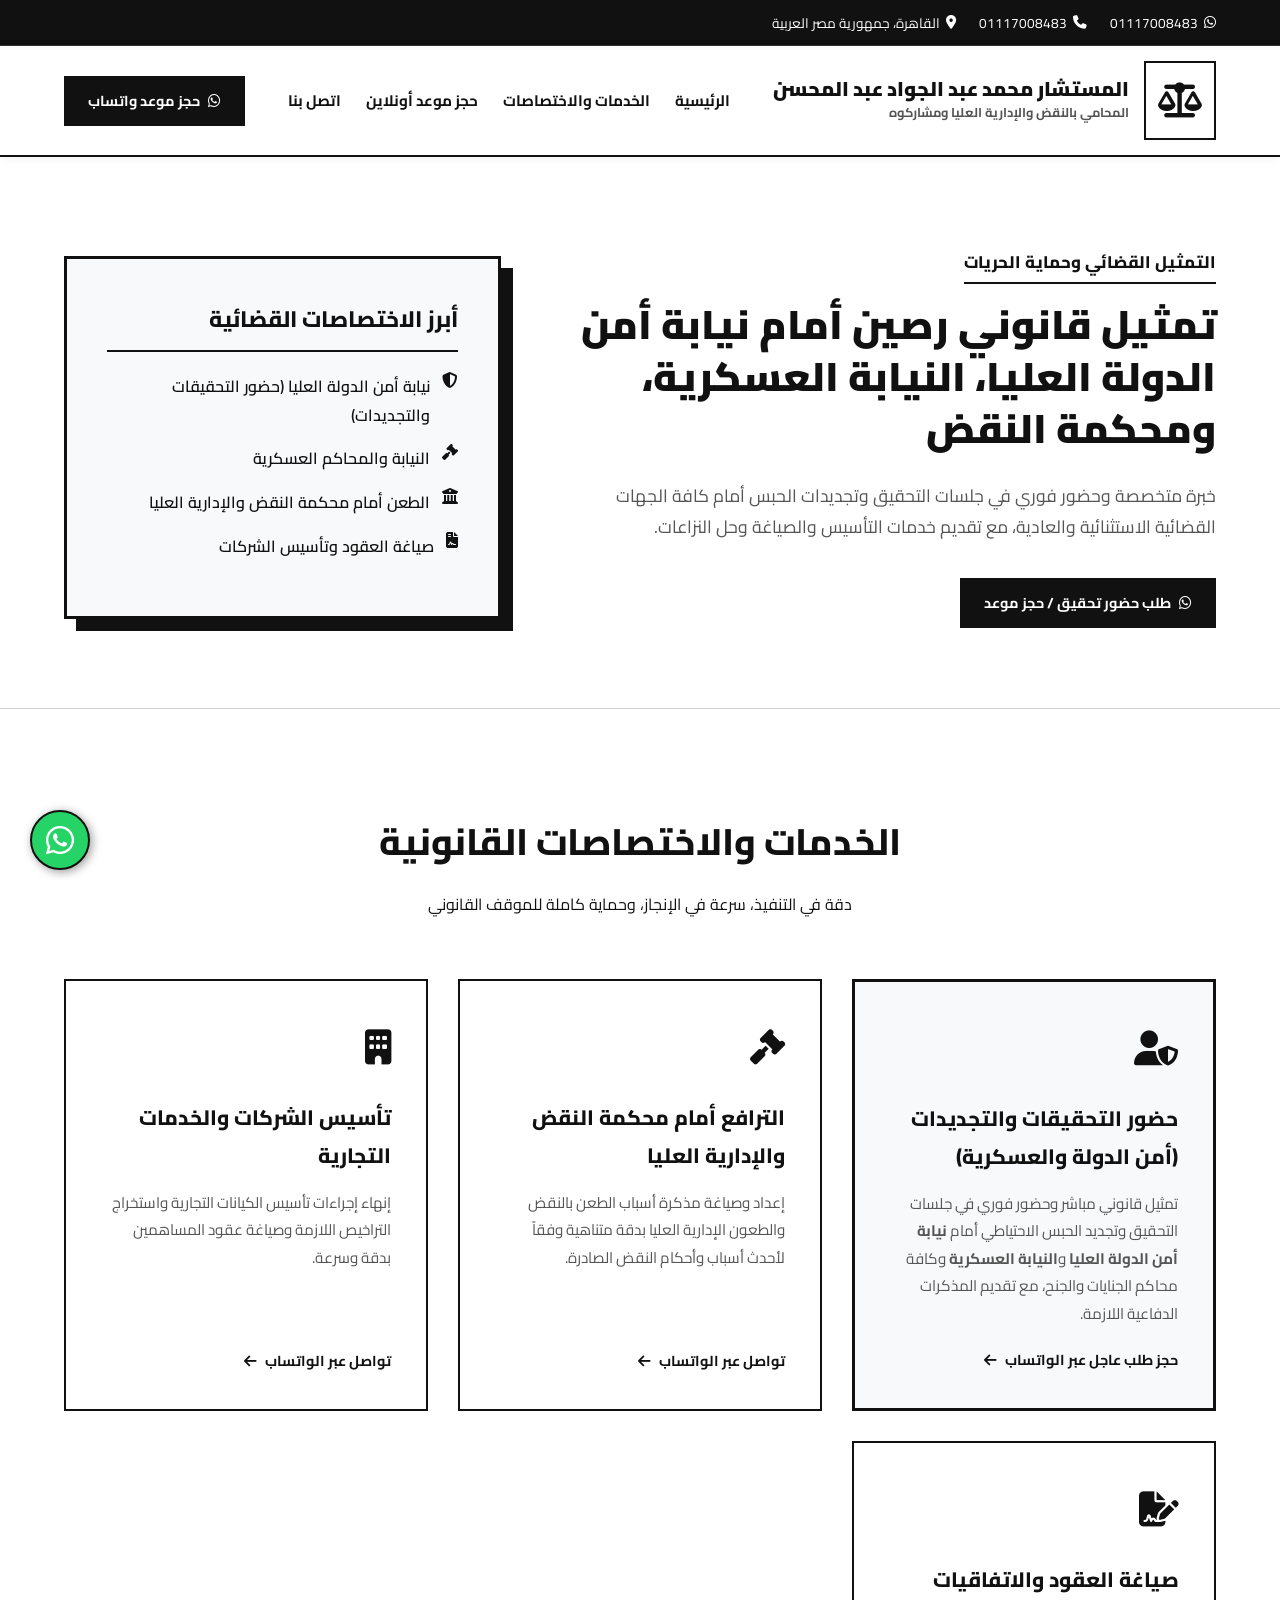
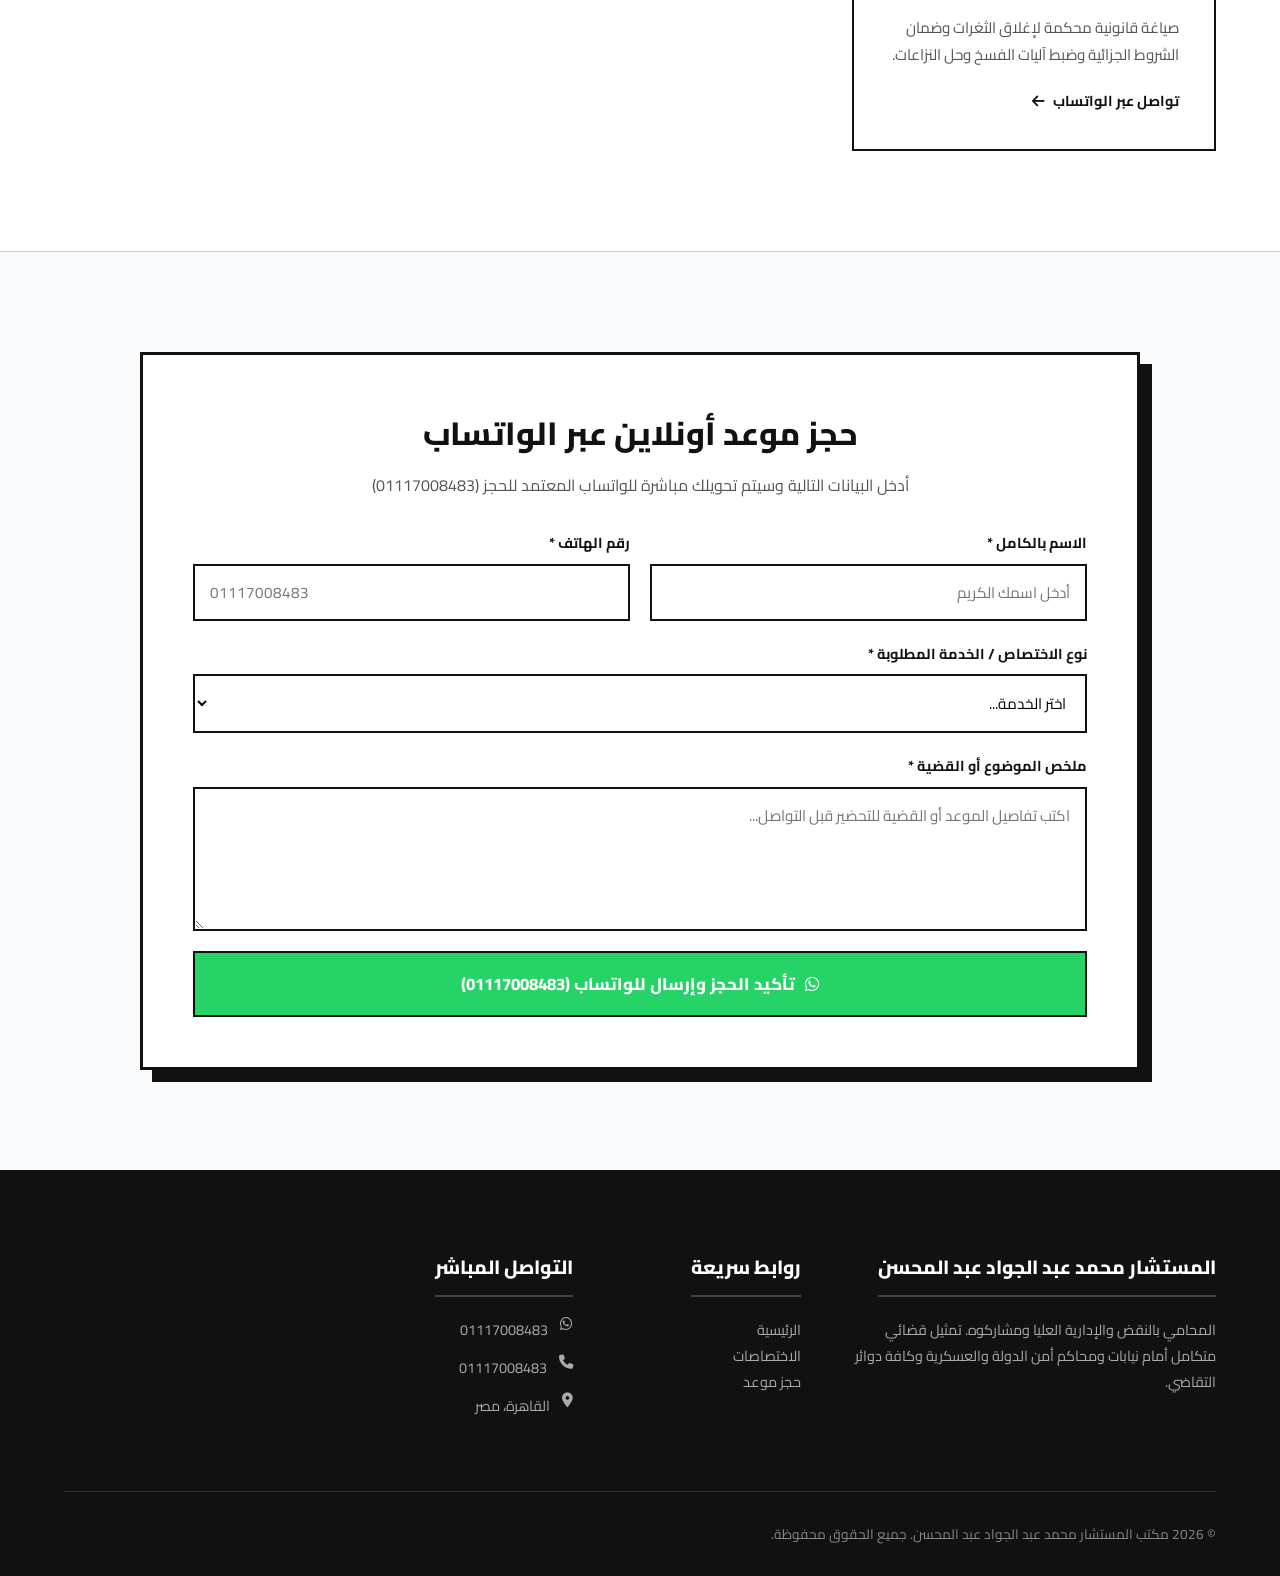
<file: gemini-code-1788181923521.html>
<!DOCTYPE html>
<html lang="ar" dir="rtl">
<head>
    <meta charset="UTF-8">
    <meta name="viewport" content="width=device-width, initial-scale=1.0">
    <title>المستشار محمد عبد الجواد عبد المحسن - المحامي بالنقض والإدارية العليا ومشاركوه</title>
    <meta name="description" content="مكتب المستشار محمد عبد الجواد عبد المحسن - المحامي بالنقض والإدارية العليا. حضور التحقيقات والتجديدات أمام نيابة أمن الدولة العليا والنيابة العسكرية، تأسيس شركات، وصياغة عقود.">
    <meta name="keywords" content="المستشار محمد عبد الجواد, نيابة أمن الدولة العليا, النيابة العسكرية, محامي بالنقض, الإدارية العليا, تجديد الحبس, تحقيقات النيابة">
    
    <!-- Open Graph / SEO -->
    <meta property="og:title" content="المستشار محمد عبد الجواد عبد المحسن - المحامي بالنقض والإدارية العليا">
    <meta property="og:description" content="تمثيل قضائي رفيع أمام المحاكم ونيابة أمن الدولة العليا والنيابة العسكرية، وحماية قانونية متكاملة.">
    <meta property="og:type" content="website">

    <!-- Cairo Font Family -->
    <link rel="preconnect" href="https://fonts.googleapis.com">
    <link rel="preconnect" href="https://fonts.gstatic.com" crossorigin>
    <link href="https://fonts.googleapis.com/css2?family=Cairo:wght@300;400;600;700;800;900&display=swap" rel="stylesheet">

    <!-- FontAwesome Icons -->
    <link rel="stylesheet" href="https://cdnjs.cloudflare.com/ajax/libs/font-awesome/6.4.0/css/all.min.css">

    <style>
        :root {
            --primary-black: #111111;
            --soft-black: #222222;
            --muted-gray: #555555;
            --light-gray: #f8f9fa;
            --border-color: #d1d1d1;
            --white: #ffffff;
            --whatsapp-green: #25d366;
            --transition-speed: 0.3s;
        }

        * {
            margin: 0;
            padding: 0;
            box-sizing: border-box;
            font-family: 'Cairo', sans-serif;
            scroll-behavior: smooth;
        }

        body {
            background-color: var(--white);
            color: var(--primary-black);
            line-height: 1.8;
            font-size: 16px;
            overflow-x: hidden;
        }

        /* Top Bar */
        .top-bar {
            background-color: var(--primary-black);
            color: var(--white);
            padding: 10px 5%;
            font-size: 0.85rem;
            display: flex;
            justify-content: space-between;
            align-items: center;
            border-bottom: 1px solid #333;
        }

        .top-bar-info span {
            margin-left: 20px;
            display: inline-flex;
            align-items: center;
            gap: 6px;
        }

        .top-bar-info a {
            color: var(--white);
            text-decoration: none;
        }

        /* Header Navigation */
        header {
            position: sticky;
            top: 0;
            background-color: var(--white);
            border-bottom: 2px solid var(--primary-black);
            z-index: 1000;
            box-shadow: 0 2px 10px rgba(0,0,0,0.05);
        }

        .nav-container {
            display: flex;
            justify-content: space-between;
            align-items: center;
            padding: 15px 5%;
            max-width: 1400px;
            margin: 0 auto;
        }

        .logo {
            display: flex;
            align-items: center;
            gap: 15px;
            text-decoration: none;
            color: var(--primary-black);
        }

        .logo-icon {
            font-size: 2.2rem;
            border: 2px solid var(--primary-black);
            padding: 6px 12px;
        }

        .logo-text h1 {
            font-size: 1.25rem;
            font-weight: 900;
            line-height: 1.2;
        }

        .logo-text span {
            font-size: 0.8rem;
            font-weight: 700;
            color: var(--muted-gray);
            display: block;
        }

        nav ul {
            display: flex;
            list-style: none;
            gap: 25px;
        }

        nav ul li a {
            text-decoration: none;
            color: var(--primary-black);
            font-weight: 700;
            font-size: 0.95rem;
            transition: color var(--transition-speed);
        }

        .btn-consultation {
            background-color: var(--primary-black);
            color: var(--white);
            padding: 10px 22px;
            text-decoration: none;
            font-weight: 700;
            font-size: 0.9rem;
            border: 2px solid var(--primary-black);
            transition: all var(--transition-speed);
            display: inline-flex;
            align-items: center;
            gap: 8px;
        }

        .btn-consultation:hover {
            background-color: var(--white);
            color: var(--primary-black);
        }

        .mobile-menu-btn {
            display: none;
            font-size: 1.5rem;
            background: none;
            border: none;
            cursor: pointer;
        }

        /* Hero Section */
        .hero {
            padding: 90px 5% 80px 5%;
            background-color: var(--white);
            border-bottom: 1px solid var(--border-color);
        }

        .hero-container {
            max-width: 1400px;
            margin: 0 auto;
            display: grid;
            grid-template-columns: 1.2fr 0.8fr;
            gap: 60px;
            align-items: center;
        }

        .hero-subtitle {
            font-size: 1.05rem;
            font-weight: 800;
            text-transform: uppercase;
            border-bottom: 2px solid var(--primary-black);
            padding-bottom: 4px;
            display: inline-block;
            margin-bottom: 15px;
        }

        .hero-title {
            font-size: 2.5rem;
            font-weight: 900;
            line-height: 1.3;
            margin-bottom: 25px;
        }

        .hero-description {
            font-size: 1.1rem;
            color: var(--muted-gray);
            margin-bottom: 35px;
        }

        .hero-buttons {
            display: flex;
            gap: 18px;
            flex-wrap: wrap;
        }

        .hero-card {
            border: 3px solid var(--primary-black);
            padding: 40px;
            background-color: var(--light-gray);
            box-shadow: 12px 12px 0px var(--primary-black);
        }

        .hero-card h3 {
            font-size: 1.4rem;
            font-weight: 800;
            margin-bottom: 20px;
            border-bottom: 2px solid var(--primary-black);
            padding-bottom: 10px;
        }

        .hero-card-list {
            list-style: none;
        }

        .hero-card-list li {
            margin-bottom: 15px;
            display: flex;
            align-items: flex-start;
            gap: 12px;
            font-weight: 600;
        }

        /* Services Section */
        .services-section {
            padding: 100px 5%;
            background-color: var(--white);
        }

        .section-header {
            text-align: center;
            max-width: 800px;
            margin: 0 auto 60px auto;
        }

        .section-header h2 {
            font-size: 2.3rem;
            font-weight: 800;
            margin-bottom: 15px;
        }

        .services-grid {
            max-width: 1400px;
            margin: 0 auto;
            display: grid;
            grid-template-columns: repeat(auto-fit, minmax(330px, 1fr));
            gap: 30px;
        }

        .service-card {
            border: 2px solid var(--primary-black);
            padding: 35px;
            background-color: var(--white);
            transition: all var(--transition-speed);
            position: relative;
            display: flex;
            flex-direction: column;
            justify-content: space-between;
        }

        .service-card:hover {
            box-shadow: 8px 8px 0px var(--primary-black);
            transform: translate(-4px, -4px);
        }

        .service-card.highlight {
            background-color: var(--light-gray);
            border-width: 3px;
        }

        .service-icon {
            font-size: 2.2rem;
            margin-bottom: 20px;
        }

        .service-card h3 {
            font-size: 1.3rem;
            font-weight: 800;
            margin-bottom: 15px;
        }

        .service-card p {
            color: var(--muted-gray);
            font-size: 0.95rem;
            margin-bottom: 20px;
        }

        .service-link {
            text-decoration: none;
            color: var(--primary-black);
            font-weight: 700;
            font-size: 0.9rem;
            display: inline-flex;
            align-items: center;
            gap: 8px;
        }

        /* Consultation Form */
        .consultation-section {
            padding: 100px 5%;
            background-color: var(--light-gray);
            border-top: 1px solid var(--border-color);
        }

        .consultation-container {
            max-width: 1000px;
            margin: 0 auto;
            border: 3px solid var(--primary-black);
            padding: 50px;
            background-color: var(--white);
            box-shadow: 12px 12px 0px var(--primary-black);
        }

        .form-grid {
            display: grid;
            grid-template-columns: repeat(2, 1fr);
            gap: 20px;
            margin-top: 30px;
        }

        .form-group {
            display: flex;
            flex-direction: column;
            gap: 8px;
        }

        .form-group.full-width {
            grid-column: span 2;
        }

        .form-group label {
            font-weight: 700;
            font-size: 0.9rem;
        }

        .form-group input,
        .form-group select,
        .form-group textarea {
            padding: 12px 15px;
            border: 2px solid var(--primary-black);
            font-size: 0.95rem;
            outline: none;
            background-color: var(--white);
        }

        .btn-submit {
            grid-column: span 2;
            background-color: var(--whatsapp-green);
            color: var(--white);
            padding: 15px;
            border: 2px solid var(--primary-black);
            font-size: 1.05rem;
            font-weight: 800;
            cursor: pointer;
            transition: all var(--transition-speed);
            display: flex;
            align-items: center;
            justify-content: center;
            gap: 10px;
        }

        .btn-submit:hover {
            background-color: var(--primary-black);
            color: var(--white);
        }

        /* Footer */
        footer {
            background-color: var(--primary-black);
            color: var(--white);
            padding: 80px 5% 30px 5%;
        }

        .footer-grid {
            max-width: 1400px;
            margin: 0 auto;
            display: grid;
            grid-template-columns: 2fr 1fr 1fr 1.5fr;
            gap: 40px;
            margin-bottom: 60px;
        }

        .footer-col h4 {
            font-size: 1.2rem;
            font-weight: 800;
            margin-bottom: 20px;
            border-bottom: 2px solid #444;
            padding-bottom: 10px;
            display: inline-block;
        }

        .footer-col p {
            color: #aaa;
            font-size: 0.9rem;
        }

        .contact-info li {
            display: flex;
            gap: 12px;
            align-items: flex-start;
            margin-bottom: 12px;
            color: #aaa;
            font-size: 0.9rem;
        }

        .footer-bottom {
            max-width: 1400px;
            margin: 0 auto;
            padding-top: 30px;
            border-top: 1px solid #333;
            display: flex;
            justify-content: space-between;
            font-size: 0.85rem;
            color: #888;
        }

        /* Floating WhatsApp Button */
        .whatsapp-float {
            position: fixed;
            bottom: 30px;
            left: 30px;
            background-color: var(--whatsapp-green);
            color: white;
            width: 60px;
            height: 60px;
            border-radius: 50%;
            text-align: center;
            font-size: 32px;
            box-shadow: 2px 2px 10px rgba(0, 0, 0, 0.4);
            z-index: 999;
            display: flex;
            align-items: center;
            justify-content: center;
            text-decoration: none;
            transition: transform var(--transition-speed);
            border: 2px solid var(--primary-black);
        }

        .whatsapp-float:hover {
            transform: scale(1.1);
        }

        @media (max-width: 992px) {
            .hero-container { grid-template-columns: 1fr; }
            .footer-grid { grid-template-columns: 1fr 1fr; }
        }

        @media (max-width: 768px) {
            .nav-links { display: none; }
            .form-grid { grid-template-columns: 1fr; }
            .form-group.full-width, .btn-submit { grid-column: span 1; }
            .footer-grid { grid-template-columns: 1fr; }
            .consultation-container { padding: 25px; }
        }
    </style>
</head>
<body>

    <!-- Top Info Bar -->
    <div class="top-bar">
        <div class="top-bar-info">
            <span><i class="fa-brands fa-whatsapp"></i> <a href="https://wa.me/201117008483" target="_blank">01117008483</a></span>
            <span><i class="fa-solid fa-phone"></i> 01117008483</span>
            <span><i class="fa-solid fa-location-dot"></i> القاهرة، جمهورية مصر العربية</span>
        </div>
    </div>

    <!-- Header / Navbar -->
    <header>
        <div class="nav-container">
            <a href="#" class="logo">
                <div class="logo-icon"><i class="fa-solid fa-scale-balanced"></i></div>
                <div class="logo-text">
                    <h1>المستشار محمد عبد الجواد عبد المحسن</h1>
                    <span>المحامي بالنقض والإدارية العليا ومشاركوه</span>
                </div>
            </a>

            <nav>
                <ul class="nav-links">
                    <li><a href="#home">الرئيسية</a></li>
                    <li><a href="#services">الخدمات والاختصاصات</a></li>
                    <li><a href="#booking">حجز موعد أونلاين</a></li>
                    <li><a href="#contact">اتصل بنا</a></li>
                </ul>
            </nav>

            <a href="https://wa.me/201117008483?text=السلام%20عليكم،%20أريد%20حجز%20موعد%20استشارة%20قانونية" target="_blank" class="btn-consultation">
                <i class="fa-brands fa-whatsapp"></i> حجز موعد واتساب
            </a>
        </div>
    </header>

    <!-- Hero Section -->
    <section class="hero" id="home">
        <div class="hero-container">
            <div class="hero-text">
                <span class="hero-subtitle">التمثيل القضائي وحماية الحريات</span>
                <h1 class="hero-title">تمثيل قانوني رصين أمام نيابة أمن الدولة العليا، النيابة العسكرية، ومحكمة النقض</h1>
                <p class="hero-description">
                    خبرة متخصصة وحضور فوري في جلسات التحقيق وتجديدات الحبس أمام كافة الجهات القضائية الاستثنائية والعادية، مع تقديم خدمات التأسيس والصياغة وحل النزاعات.
                </p>
                <div class="hero-buttons">
                    <a href="https://wa.me/201117008483?text=طلب%20حضور%20تحقيق%20أو%20استشارة%20عاجلة" target="_blank" class="btn-consultation">
                        <i class="fa-brands fa-whatsapp"></i> طلب حضور تحقيق / حجز موعد
                    </a>
                </div>
            </div>
            <div class="hero-card">
                <h3>أبرز الاختصاصات القضائية</h3>
                <ul class="hero-card-list">
                    <li><i class="fa-solid fa-shield-halved"></i> نيابة أمن الدولة العليا (حضور التحقيقات والتجديدات)</li>
                    <li><i class="fa-solid fa-gavel"></i> النيابة والمحاكم العسكرية</li>
                    <li><i class="fa-solid fa-building-columns"></i> الطعن أمام محكمة النقض والإدارية العليا</li>
                    <li><i class="fa-solid fa-file-contract"></i> صياغة العقود وتأسيس الشركات</li>
                </ul>
            </div>
        </div>
    </section>

    <!-- Services Section -->
    <section class="services-section" id="services">
        <div class="section-header">
            <h2>الخدمات والاختصاصات القانونية</h2>
            <p>دقة في التنفيذ، سرعة في الإنجاز، وحماية كاملة للموقف القانوني</p>
        </div>

        <div class="services-grid">
            <!-- Service Special: Security & Military -->
            <div class="service-card highlight">
                <div>
                    <div class="service-icon"><i class="fa-solid fa-user-shield"></i></div>
                    <h3>حضور التحقيقات والتجديدات (أمن الدولة والعسكرية)</h3>
                    <p>تمثيل قانوني مباشر وحضور فوري في جلسات التحقيق وتجديد الحبس الاحتياطي أمام <strong>نيابة أمن الدولة العليا</strong> و<strong>النيابة العسكرية</strong> وكافة محاكم الجنايات والجنح، مع تقديم المذكرات الدفاعية اللازمة.</p>
                </div>
                <a href="https://wa.me/201117008483?text=طلب%20حضور%20تحقيق%20أو%20تجديد" target="_blank" class="service-link">حجز طلب عاجل عبر الواتساب <i class="fa-solid fa-arrow-left"></i></a>
            </div>

            <!-- Service 2 -->
            <div class="service-card">
                <div>
                    <div class="service-icon"><i class="fa-solid fa-gavel"></i></div>
                    <h3>الترافع أمام محكمة النقض والإدارية العليا</h3>
                    <p>إعداد وصياغة مذكرة أسباب الطعن بالنقض والطعون الإدارية العليا بدقة متناهية وفقاً لأحدث أسباب وأحكام النقض الصادرة.</p>
                </div>
                <a href="https://wa.me/201117008483?text=استفسار%20عن%20طعن%20نقض" target="_blank" class="service-link">تواصل عبر الواتساب <i class="fa-solid fa-arrow-left"></i></a>
            </div>

            <!-- Service 3 -->
            <div class="service-card">
                <div>
                    <div class="service-icon"><i class="fa-solid fa-building"></i></div>
                    <h3>تأسيس الشركات والخدمات التجارية</h3>
                    <p>إنهاء إجراءات تأسيس الكيانات التجارية واستخراج التراخيص اللازمة وصياغة عقود المساهمين بدقة وسرعة.</p>
                </div>
                <a href="https://wa.me/201117008483?text=طلب%20تأسيس%20شركة" target="_blank" class="service-link">تواصل عبر الواتساب <i class="fa-solid fa-arrow-left"></i></a>
            </div>

            <!-- Service 4 -->
            <div class="service-card">
                <div>
                    <div class="service-icon"><i class="fa-solid fa-file-signature"></i></div>
                    <h3>صياغة العقود والاتفاقيات</h3>
                    <p>صياغة قانونية محكمة لإغلاق الثغرات وضمان الشروط الجزائية وضبط آليات الفسخ وحل النزاعات.</p>
                </div>
                <a href="https://wa.me/201117008483?text=طلب%20صياغة%20عقد" target="_blank" class="service-link">تواصل عبر الواتساب <i class="fa-solid fa-arrow-left"></i></a>
            </div>
        </div>
    </section>

    <!-- Consultation Booking Section -->
    <section class="consultation-section" id="booking">
        <div class="consultation-container">
            <div style="text-align: center;">
                <h2 style="font-size: 2rem; font-weight: 800;">حجز موعد أونلاين عبر الواتساب</h2>
                <p style="color: var(--muted-gray); margin-top: 8px;">أدخل البيانات التالية وسيتم تحويلك مباشرة للواتساب المعتمد للحجز (01117008483)</p>
            </div>

            <form id="whatsappForm" onsubmit="sendToWhatsApp(event)">
                <div class="form-grid">
                    <div class="form-group">
                        <label for="fullName">الاسم بالكامل *</label>
                        <input type="text" id="fullName" required placeholder="أدخل اسمك الكريم">
                    </div>

                    <div class="form-group">
                        <label for="phone">رقم الهاتف *</label>
                        <input type="tel" id="phone" required placeholder="01117008483">
                    </div>

                    <div class="form-group full-width">
                        <label for="serviceType">نوع الاختصاص / الخدمة المطلوبة *</label>
                        <select id="serviceType" required>
                            <option value="">اختر الخدمة...</option>
                            <option value="حضور تحقيقات/تجديد أمام نيابة أمن الدولة العليا">حضور تحقيقات/تجديد (نيابة أمن الدولة العليا)</option>
                            <option value="حضور تحقيقات/تجديد أمام النيابة العسكرية">حضور تحقيقات/تجديد (النيابة العسكرية)</option>
                            <option value="حضور تجديد أو تحقيق أمام محكمة/نيابة عامة">حضور تجديد/تحقيق (نيابة/محكمة عامة)</option>
                            <option value="طعن أمام محكمة النقض أو الإدارية العليا">طعن أمام النقض / الإدارية العليا</option>
                            <option value="تأسيس شركة أو استشارة تجارية">تأسيس شركة / خدمات تجارية</option>
                            <option value="صياغة عقد أو اتفاقية">صياغة عقد / مراجعة قانونية</option>
                        </select>
                    </div>

                    <div class="form-group full-width">
                        <label for="details">ملخص الموضوع أو القضية *</label>
                        <textarea id="details" rows="4" required placeholder="اكتب تفاصيل الموعد أو القضية للتحضير قبل التواصل..."></textarea>
                    </div>

                    <button type="submit" class="btn-submit">
                        <i class="fa-brands fa-whatsapp"></i> تأكيد الحجز وإرسال للواتساب (01117008483)
                    </button>
                </div>
            </form>
        </div>
    </section>

    <!-- Footer -->
    <footer id="contact">
        <div class="footer-grid">
            <div class="footer-col">
                <h4>المستشار محمد عبد الجواد عبد المحسن</h4>
                <p>المحامي بالنقض والإدارية العليا ومشاركوه. تمثيل قضائي متكامل أمام نيابات ومحاكم أمن الدولة والعسكرية وكافة دوائر التقاضي.</p>
            </div>

            <div class="footer-col">
                <h4>روابط سريعة</h4>
                <p><a href="#home" style="color:#aaa; text-decoration:none;">الرئيسية</a></p>
                <p><a href="#services" style="color:#aaa; text-decoration:none;">الاختصاصات</a></p>
                <p><a href="#booking" style="color:#aaa; text-decoration:none;">حجز موعد</a></p>
            </div>

            <div class="footer-col">
                <h4>التواصل المباشر</h4>
                <ul class="contact-info" style="list-style:none;">
                    <li><i class="fa-brands fa-whatsapp"></i> 01117008483</li>
                    <li><i class="fa-solid fa-phone"></i> 01117008483</li>
                    <li><i class="fa-solid fa-location-dot"></i> القاهرة، مصر</li>
                </ul>
            </div>
        </div>

        <div class="footer-bottom">
            <div>&copy; 2026 مكتب المستشار محمد عبد الجواد عبد المحسن. جميع الحقوق محفوظة.</div>
        </div>
    </footer>

    <!-- Floating WhatsApp Button -->
    <a href="https://wa.me/201117008483?text=السلام%20عليكم،%20أود%20التواصل%20مع%20المكتب%20القانوني" class="whatsapp-float" target="_blank" aria-label="WhatsApp">
        <i class="fa-brands fa-whatsapp"></i>
    </a>

    <!-- JavaScript to handle dynamic WhatsApp booking -->
    <script>
        function sendToWhatsApp(e) {
            e.preventDefault();
            const name = document.getElementById('fullName').value;
            const phone = document.getElementById('phone').value;
            const service = document.getElementById('serviceType').value;
            const details = document.getElementById('details').value;

            const text = `*حجز موعد أونلاين - موقع المكتب*%0A` +
                         `*الاسم:* ${encodeURIComponent(name)}%0A` +
                         `*رقم الهاتف:* ${encodeURIComponent(phone)}%0A` +
                         `*الخدمة:* ${encodeURIComponent(service)}%0A` +
                         `*التفاصيل:* ${encodeURIComponent(details)}`;

            const whatsappUrl = `https://wa.me/201117008483?text=${text}`;
            window.open(whatsappUrl, '_blank');
        }
    </script>
</body>
</html>
</file>
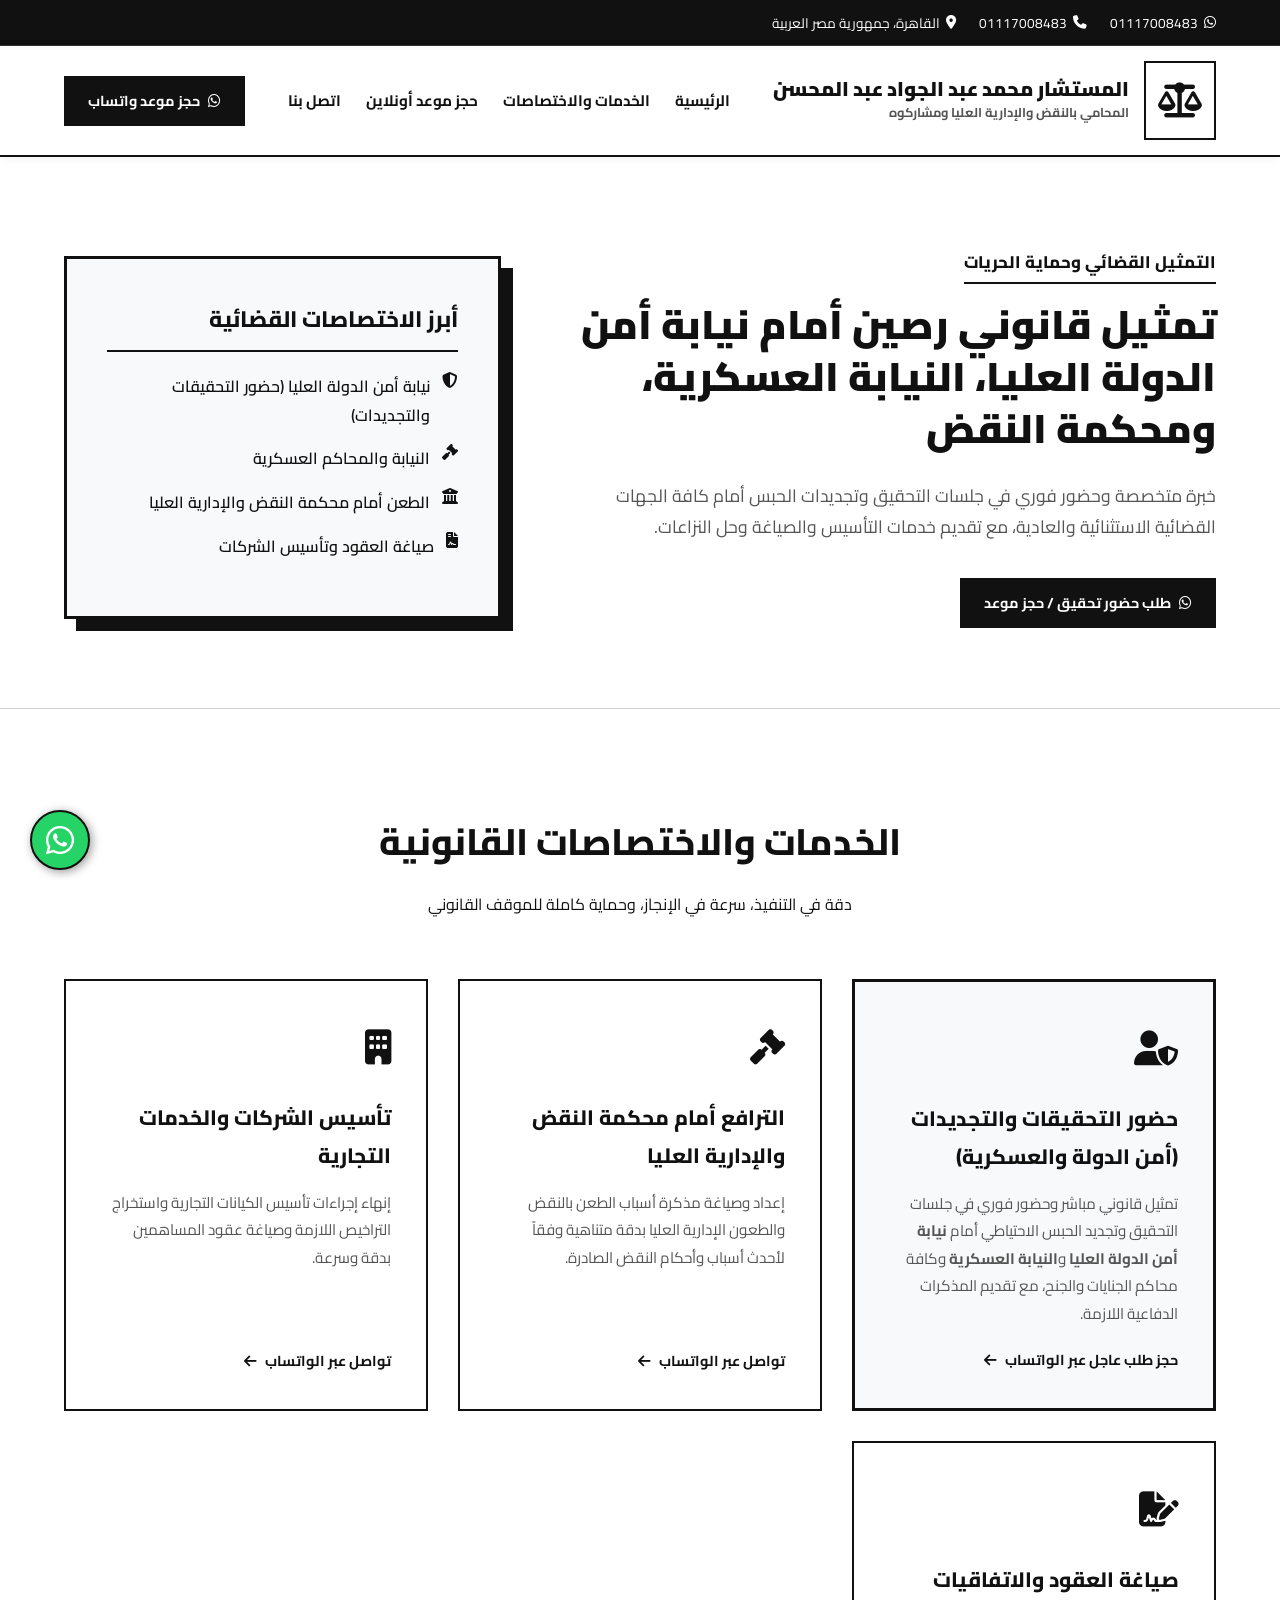
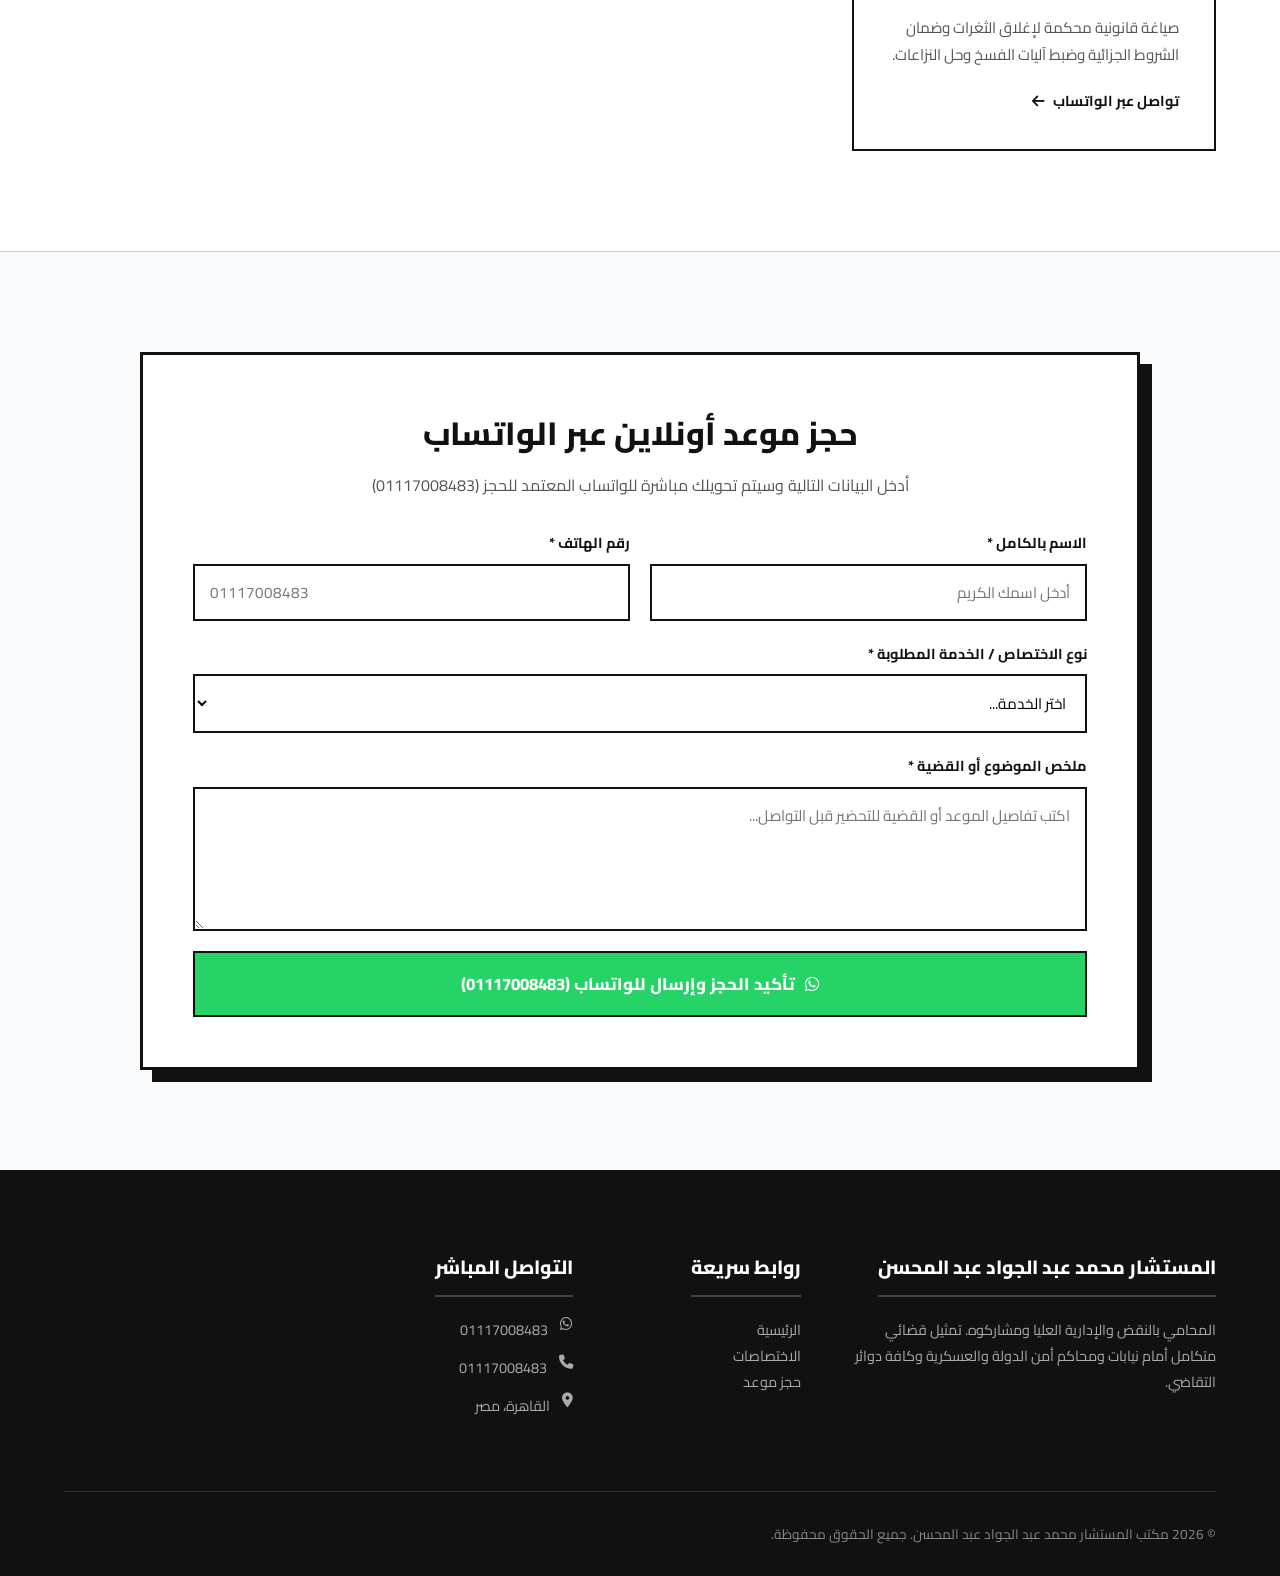
<file: index..html>
<!DOCTYPE html>
<html lang="ar" dir="rtl">
<head>
    <meta charset="UTF-8">
    <meta name="viewport" content="width=device-width, initial-scale=1.0">
    <title>المستشار محمد عبد الجواد عبد المحسن - المحامي بالنقض والإدارية العليا ومشاركوه</title>
    <meta name="description" content="مكتب المستشار محمد عبد الجواد عبد المحسن - المحامي بالنقض والإدارية العليا. حضور التحقيقات والتجديدات أمام نيابة أمن الدولة العليا والنيابة العسكرية، تأسيس شركات، وصياغة عقود.">
    <meta name="keywords" content="المستشار محمد عبد الجواد, نيابة أمن الدولة العليا, النيابة العسكرية, محامي بالنقض, الإدارية العليا, تجديد الحبس, تحقيقات النيابة">
    
    <!-- Open Graph / SEO -->
    <meta property="og:title" content="المستشار محمد عبد الجواد عبد المحسن - المحامي بالنقض والإدارية العليا">
    <meta property="og:description" content="تمثيل قضائي رفيع أمام المحاكم ونيابة أمن الدولة العليا والنيابة العسكرية، وحماية قانونية متكاملة.">
    <meta property="og:type" content="website">

    <!-- Cairo Font Family -->
    <link rel="preconnect" href="https://fonts.googleapis.com">
    <link rel="preconnect" href="https://fonts.gstatic.com" crossorigin>
    <link href="https://fonts.googleapis.com/css2?family=Cairo:wght@300;400;600;700;800;900&display=swap" rel="stylesheet">

    <!-- FontAwesome Icons -->
    <link rel="stylesheet" href="https://cdnjs.cloudflare.com/ajax/libs/font-awesome/6.4.0/css/all.min.css">

    <style>
        :root {
            --primary-black: #111111;
            --soft-black: #222222;
            --muted-gray: #555555;
            --light-gray: #f8f9fa;
            --border-color: #d1d1d1;
            --white: #ffffff;
            --whatsapp-green: #25d366;
            --transition-speed: 0.3s;
        }

        * {
            margin: 0;
            padding: 0;
            box-sizing: border-box;
            font-family: 'Cairo', sans-serif;
            scroll-behavior: smooth;
        }

        body {
            background-color: var(--white);
            color: var(--primary-black);
            line-height: 1.8;
            font-size: 16px;
            overflow-x: hidden;
        }

        /* Top Bar */
        .top-bar {
            background-color: var(--primary-black);
            color: var(--white);
            padding: 10px 5%;
            font-size: 0.85rem;
            display: flex;
            justify-content: space-between;
            align-items: center;
            border-bottom: 1px solid #333;
        }

        .top-bar-info span {
            margin-left: 20px;
            display: inline-flex;
            align-items: center;
            gap: 6px;
        }

        .top-bar-info a {
            color: var(--white);
            text-decoration: none;
        }

        /* Header Navigation */
        header {
            position: sticky;
            top: 0;
            background-color: var(--white);
            border-bottom: 2px solid var(--primary-black);
            z-index: 1000;
            box-shadow: 0 2px 10px rgba(0,0,0,0.05);
        }

        .nav-container {
            display: flex;
            justify-content: space-between;
            align-items: center;
            padding: 15px 5%;
            max-width: 1400px;
            margin: 0 auto;
        }

        .logo {
            display: flex;
            align-items: center;
            gap: 15px;
            text-decoration: none;
            color: var(--primary-black);
        }

        .logo-icon {
            font-size: 2.2rem;
            border: 2px solid var(--primary-black);
            padding: 6px 12px;
        }

        .logo-text h1 {
            font-size: 1.25rem;
            font-weight: 900;
            line-height: 1.2;
        }

        .logo-text span {
            font-size: 0.8rem;
            font-weight: 700;
            color: var(--muted-gray);
            display: block;
        }

        nav ul {
            display: flex;
            list-style: none;
            gap: 25px;
        }

        nav ul li a {
            text-decoration: none;
            color: var(--primary-black);
            font-weight: 700;
            font-size: 0.95rem;
            transition: color var(--transition-speed);
        }

        .btn-consultation {
            background-color: var(--primary-black);
            color: var(--white);
            padding: 10px 22px;
            text-decoration: none;
            font-weight: 700;
            font-size: 0.9rem;
            border: 2px solid var(--primary-black);
            transition: all var(--transition-speed);
            display: inline-flex;
            align-items: center;
            gap: 8px;
        }

        .btn-consultation:hover {
            background-color: var(--white);
            color: var(--primary-black);
        }

        .mobile-menu-btn {
            display: none;
            font-size: 1.5rem;
            background: none;
            border: none;
            cursor: pointer;
        }

        /* Hero Section */
        .hero {
            padding: 90px 5% 80px 5%;
            background-color: var(--white);
            border-bottom: 1px solid var(--border-color);
        }

        .hero-container {
            max-width: 1400px;
            margin: 0 auto;
            display: grid;
            grid-template-columns: 1.2fr 0.8fr;
            gap: 60px;
            align-items: center;
        }

        .hero-subtitle {
            font-size: 1.05rem;
            font-weight: 800;
            text-transform: uppercase;
            border-bottom: 2px solid var(--primary-black);
            padding-bottom: 4px;
            display: inline-block;
            margin-bottom: 15px;
        }

        .hero-title {
            font-size: 2.5rem;
            font-weight: 900;
            line-height: 1.3;
            margin-bottom: 25px;
        }

        .hero-description {
            font-size: 1.1rem;
            color: var(--muted-gray);
            margin-bottom: 35px;
        }

        .hero-buttons {
            display: flex;
            gap: 18px;
            flex-wrap: wrap;
        }

        .hero-card {
            border: 3px solid var(--primary-black);
            padding: 40px;
            background-color: var(--light-gray);
            box-shadow: 12px 12px 0px var(--primary-black);
        }

        .hero-card h3 {
            font-size: 1.4rem;
            font-weight: 800;
            margin-bottom: 20px;
            border-bottom: 2px solid var(--primary-black);
            padding-bottom: 10px;
        }

        .hero-card-list {
            list-style: none;
        }

        .hero-card-list li {
            margin-bottom: 15px;
            display: flex;
            align-items: flex-start;
            gap: 12px;
            font-weight: 600;
        }

        /* Services Section */
        .services-section {
            padding: 100px 5%;
            background-color: var(--white);
        }

        .section-header {
            text-align: center;
            max-width: 800px;
            margin: 0 auto 60px auto;
        }

        .section-header h2 {
            font-size: 2.3rem;
            font-weight: 800;
            margin-bottom: 15px;
        }

        .services-grid {
            max-width: 1400px;
            margin: 0 auto;
            display: grid;
            grid-template-columns: repeat(auto-fit, minmax(330px, 1fr));
            gap: 30px;
        }

        .service-card {
            border: 2px solid var(--primary-black);
            padding: 35px;
            background-color: var(--white);
            transition: all var(--transition-speed);
            position: relative;
            display: flex;
            flex-direction: column;
            justify-content: space-between;
        }

        .service-card:hover {
            box-shadow: 8px 8px 0px var(--primary-black);
            transform: translate(-4px, -4px);
        }

        .service-card.highlight {
            background-color: var(--light-gray);
            border-width: 3px;
        }

        .service-icon {
            font-size: 2.2rem;
            margin-bottom: 20px;
        }

        .service-card h3 {
            font-size: 1.3rem;
            font-weight: 800;
            margin-bottom: 15px;
        }

        .service-card p {
            color: var(--muted-gray);
            font-size: 0.95rem;
            margin-bottom: 20px;
        }

        .service-link {
            text-decoration: none;
            color: var(--primary-black);
            font-weight: 700;
            font-size: 0.9rem;
            display: inline-flex;
            align-items: center;
            gap: 8px;
        }

        /* Consultation Form */
        .consultation-section {
            padding: 100px 5%;
            background-color: var(--light-gray);
            border-top: 1px solid var(--border-color);
        }

        .consultation-container {
            max-width: 1000px;
            margin: 0 auto;
            border: 3px solid var(--primary-black);
            padding: 50px;
            background-color: var(--white);
            box-shadow: 12px 12px 0px var(--primary-black);
        }

        .form-grid {
            display: grid;
            grid-template-columns: repeat(2, 1fr);
            gap: 20px;
            margin-top: 30px;
        }

        .form-group {
            display: flex;
            flex-direction: column;
            gap: 8px;
        }

        .form-group.full-width {
            grid-column: span 2;
        }

        .form-group label {
            font-weight: 700;
            font-size: 0.9rem;
        }

        .form-group input,
        .form-group select,
        .form-group textarea {
            padding: 12px 15px;
            border: 2px solid var(--primary-black);
            font-size: 0.95rem;
            outline: none;
            background-color: var(--white);
        }

        .btn-submit {
            grid-column: span 2;
            background-color: var(--whatsapp-green);
            color: var(--white);
            padding: 15px;
            border: 2px solid var(--primary-black);
            font-size: 1.05rem;
            font-weight: 800;
            cursor: pointer;
            transition: all var(--transition-speed);
            display: flex;
            align-items: center;
            justify-content: center;
            gap: 10px;
        }

        .btn-submit:hover {
            background-color: var(--primary-black);
            color: var(--white);
        }

        /* Footer */
        footer {
            background-color: var(--primary-black);
            color: var(--white);
            padding: 80px 5% 30px 5%;
        }

        .footer-grid {
            max-width: 1400px;
            margin: 0 auto;
            display: grid;
            grid-template-columns: 2fr 1fr 1fr 1.5fr;
            gap: 40px;
            margin-bottom: 60px;
        }

        .footer-col h4 {
            font-size: 1.2rem;
            font-weight: 800;
            margin-bottom: 20px;
            border-bottom: 2px solid #444;
            padding-bottom: 10px;
            display: inline-block;
        }

        .footer-col p {
            color: #aaa;
            font-size: 0.9rem;
        }

        .contact-info li {
            display: flex;
            gap: 12px;
            align-items: flex-start;
            margin-bottom: 12px;
            color: #aaa;
            font-size: 0.9rem;
        }

        .footer-bottom {
            max-width: 1400px;
            margin: 0 auto;
            padding-top: 30px;
            border-top: 1px solid #333;
            display: flex;
            justify-content: space-between;
            font-size: 0.85rem;
            color: #888;
        }

        /* Floating WhatsApp Button */
        .whatsapp-float {
            position: fixed;
            bottom: 30px;
            left: 30px;
            background-color: var(--whatsapp-green);
            color: white;
            width: 60px;
            height: 60px;
            border-radius: 50%;
            text-align: center;
            font-size: 32px;
            box-shadow: 2px 2px 10px rgba(0, 0, 0, 0.4);
            z-index: 999;
            display: flex;
            align-items: center;
            justify-content: center;
            text-decoration: none;
            transition: transform var(--transition-speed);
            border: 2px solid var(--primary-black);
        }

        .whatsapp-float:hover {
            transform: scale(1.1);
        }

        @media (max-width: 992px) {
            .hero-container { grid-template-columns: 1fr; }
            .footer-grid { grid-template-columns: 1fr 1fr; }
        }

        @media (max-width: 768px) {
            .nav-links { display: none; }
            .form-grid { grid-template-columns: 1fr; }
            .form-group.full-width, .btn-submit { grid-column: span 1; }
            .footer-grid { grid-template-columns: 1fr; }
            .consultation-container { padding: 25px; }
        }
    </style>
</head>
<body>

    <!-- Top Info Bar -->
    <div class="top-bar">
        <div class="top-bar-info">
            <span><i class="fa-brands fa-whatsapp"></i> <a href="https://wa.me/201117008483" target="_blank">01117008483</a></span>
            <span><i class="fa-solid fa-phone"></i> 01117008483</span>
            <span><i class="fa-solid fa-location-dot"></i> القاهرة، جمهورية مصر العربية</span>
        </div>
    </div>

    <!-- Header / Navbar -->
    <header>
        <div class="nav-container">
            <a href="#" class="logo">
                <div class="logo-icon"><i class="fa-solid fa-scale-balanced"></i></div>
                <div class="logo-text">
                    <h1>المستشار محمد عبد الجواد عبد المحسن</h1>
                    <span>المحامي بالنقض والإدارية العليا ومشاركوه</span>
                </div>
            </a>

            <nav>
                <ul class="nav-links">
                    <li><a href="#home">الرئيسية</a></li>
                    <li><a href="#services">الخدمات والاختصاصات</a></li>
                    <li><a href="#booking">حجز موعد أونلاين</a></li>
                    <li><a href="#contact">اتصل بنا</a></li>
                </ul>
            </nav>

            <a href="https://wa.me/201117008483?text=السلام%20عليكم،%20أريد%20حجز%20موعد%20استشارة%20قانونية" target="_blank" class="btn-consultation">
                <i class="fa-brands fa-whatsapp"></i> حجز موعد واتساب
            </a>
        </div>
    </header>

    <!-- Hero Section -->
    <section class="hero" id="home">
        <div class="hero-container">
            <div class="hero-text">
                <span class="hero-subtitle">التمثيل القضائي وحماية الحريات</span>
                <h1 class="hero-title">تمثيل قانوني رصين أمام نيابة أمن الدولة العليا، النيابة العسكرية، ومحكمة النقض</h1>
                <p class="hero-description">
                    خبرة متخصصة وحضور فوري في جلسات التحقيق وتجديدات الحبس أمام كافة الجهات القضائية الاستثنائية والعادية، مع تقديم خدمات التأسيس والصياغة وحل النزاعات.
                </p>
                <div class="hero-buttons">
                    <a href="https://wa.me/201117008483?text=طلب%20حضور%20تحقيق%20أو%20استشارة%20عاجلة" target="_blank" class="btn-consultation">
                        <i class="fa-brands fa-whatsapp"></i> طلب حضور تحقيق / حجز موعد
                    </a>
                </div>
            </div>
            <div class="hero-card">
                <h3>أبرز الاختصاصات القضائية</h3>
                <ul class="hero-card-list">
                    <li><i class="fa-solid fa-shield-halved"></i> نيابة أمن الدولة العليا (حضور التحقيقات والتجديدات)</li>
                    <li><i class="fa-solid fa-gavel"></i> النيابة والمحاكم العسكرية</li>
                    <li><i class="fa-solid fa-building-columns"></i> الطعن أمام محكمة النقض والإدارية العليا</li>
                    <li><i class="fa-solid fa-file-contract"></i> صياغة العقود وتأسيس الشركات</li>
                </ul>
            </div>
        </div>
    </section>

    <!-- Services Section -->
    <section class="services-section" id="services">
        <div class="section-header">
            <h2>الخدمات والاختصاصات القانونية</h2>
            <p>دقة في التنفيذ، سرعة في الإنجاز، وحماية كاملة للموقف القانوني</p>
        </div>

        <div class="services-grid">
            <!-- Service Special: Security & Military -->
            <div class="service-card highlight">
                <div>
                    <div class="service-icon"><i class="fa-solid fa-user-shield"></i></div>
                    <h3>حضور التحقيقات والتجديدات (أمن الدولة والعسكرية)</h3>
                    <p>تمثيل قانوني مباشر وحضور فوري في جلسات التحقيق وتجديد الحبس الاحتياطي أمام <strong>نيابة أمن الدولة العليا</strong> و<strong>النيابة العسكرية</strong> وكافة محاكم الجنايات والجنح، مع تقديم المذكرات الدفاعية اللازمة.</p>
                </div>
                <a href="https://wa.me/201117008483?text=طلب%20حضور%20تحقيق%20أو%20تجديد" target="_blank" class="service-link">حجز طلب عاجل عبر الواتساب <i class="fa-solid fa-arrow-left"></i></a>
            </div>

            <!-- Service 2 -->
            <div class="service-card">
                <div>
                    <div class="service-icon"><i class="fa-solid fa-gavel"></i></div>
                    <h3>الترافع أمام محكمة النقض والإدارية العليا</h3>
                    <p>إعداد وصياغة مذكرة أسباب الطعن بالنقض والطعون الإدارية العليا بدقة متناهية وفقاً لأحدث أسباب وأحكام النقض الصادرة.</p>
                </div>
                <a href="https://wa.me/201117008483?text=استفسار%20عن%20طعن%20نقض" target="_blank" class="service-link">تواصل عبر الواتساب <i class="fa-solid fa-arrow-left"></i></a>
            </div>

            <!-- Service 3 -->
            <div class="service-card">
                <div>
                    <div class="service-icon"><i class="fa-solid fa-building"></i></div>
                    <h3>تأسيس الشركات والخدمات التجارية</h3>
                    <p>إنهاء إجراءات تأسيس الكيانات التجارية واستخراج التراخيص اللازمة وصياغة عقود المساهمين بدقة وسرعة.</p>
                </div>
                <a href="https://wa.me/201117008483?text=طلب%20تأسيس%20شركة" target="_blank" class="service-link">تواصل عبر الواتساب <i class="fa-solid fa-arrow-left"></i></a>
            </div>

            <!-- Service 4 -->
            <div class="service-card">
                <div>
                    <div class="service-icon"><i class="fa-solid fa-file-signature"></i></div>
                    <h3>صياغة العقود والاتفاقيات</h3>
                    <p>صياغة قانونية محكمة لإغلاق الثغرات وضمان الشروط الجزائية وضبط آليات الفسخ وحل النزاعات.</p>
                </div>
                <a href="https://wa.me/201117008483?text=طلب%20صياغة%20عقد" target="_blank" class="service-link">تواصل عبر الواتساب <i class="fa-solid fa-arrow-left"></i></a>
            </div>
        </div>
    </section>

    <!-- Consultation Booking Section -->
    <section class="consultation-section" id="booking">
        <div class="consultation-container">
            <div style="text-align: center;">
                <h2 style="font-size: 2rem; font-weight: 800;">حجز موعد أونلاين عبر الواتساب</h2>
                <p style="color: var(--muted-gray); margin-top: 8px;">أدخل البيانات التالية وسيتم تحويلك مباشرة للواتساب المعتمد للحجز (01117008483)</p>
            </div>

            <form id="whatsappForm" onsubmit="sendToWhatsApp(event)">
                <div class="form-grid">
                    <div class="form-group">
                        <label for="fullName">الاسم بالكامل *</label>
                        <input type="text" id="fullName" required placeholder="أدخل اسمك الكريم">
                    </div>

                    <div class="form-group">
                        <label for="phone">رقم الهاتف *</label>
                        <input type="tel" id="phone" required placeholder="01117008483">
                    </div>

                    <div class="form-group full-width">
                        <label for="serviceType">نوع الاختصاص / الخدمة المطلوبة *</label>
                        <select id="serviceType" required>
                            <option value="">اختر الخدمة...</option>
                            <option value="حضور تحقيقات/تجديد أمام نيابة أمن الدولة العليا">حضور تحقيقات/تجديد (نيابة أمن الدولة العليا)</option>
                            <option value="حضور تحقيقات/تجديد أمام النيابة العسكرية">حضور تحقيقات/تجديد (النيابة العسكرية)</option>
                            <option value="حضور تجديد أو تحقيق أمام محكمة/نيابة عامة">حضور تجديد/تحقيق (نيابة/محكمة عامة)</option>
                            <option value="طعن أمام محكمة النقض أو الإدارية العليا">طعن أمام النقض / الإدارية العليا</option>
                            <option value="تأسيس شركة أو استشارة تجارية">تأسيس شركة / خدمات تجارية</option>
                            <option value="صياغة عقد أو اتفاقية">صياغة عقد / مراجعة قانونية</option>
                        </select>
                    </div>

                    <div class="form-group full-width">
                        <label for="details">ملخص الموضوع أو القضية *</label>
                        <textarea id="details" rows="4" required placeholder="اكتب تفاصيل الموعد أو القضية للتحضير قبل التواصل..."></textarea>
                    </div>

                    <button type="submit" class="btn-submit">
                        <i class="fa-brands fa-whatsapp"></i> تأكيد الحجز وإرسال للواتساب (01117008483)
                    </button>
                </div>
            </form>
        </div>
    </section>

    <!-- Footer -->
    <footer id="contact">
        <div class="footer-grid">
            <div class="footer-col">
                <h4>المستشار محمد عبد الجواد عبد المحسن</h4>
                <p>المحامي بالنقض والإدارية العليا ومشاركوه. تمثيل قضائي متكامل أمام نيابات ومحاكم أمن الدولة والعسكرية وكافة دوائر التقاضي.</p>
            </div>

            <div class="footer-col">
                <h4>روابط سريعة</h4>
                <p><a href="#home" style="color:#aaa; text-decoration:none;">الرئيسية</a></p>
                <p><a href="#services" style="color:#aaa; text-decoration:none;">الاختصاصات</a></p>
                <p><a href="#booking" style="color:#aaa; text-decoration:none;">حجز موعد</a></p>
            </div>

            <div class="footer-col">
                <h4>التواصل المباشر</h4>
                <ul class="contact-info" style="list-style:none;">
                    <li><i class="fa-brands fa-whatsapp"></i> 01117008483</li>
                    <li><i class="fa-solid fa-phone"></i> 01117008483</li>
                    <li><i class="fa-solid fa-location-dot"></i> القاهرة، مصر</li>
                </ul>
            </div>
        </div>

        <div class="footer-bottom">
            <div>&copy; 2026 مكتب المستشار محمد عبد الجواد عبد المحسن. جميع الحقوق محفوظة.</div>
        </div>
    </footer>

    <!-- Floating WhatsApp Button -->
    <a href="https://wa.me/201117008483?text=السلام%20عليكم،%20أود%20التواصل%20مع%20المكتب%20القانوني" class="whatsapp-float" target="_blank" aria-label="WhatsApp">
        <i class="fa-brands fa-whatsapp"></i>
    </a>

    <!-- JavaScript to handle dynamic WhatsApp booking -->
    <script>
        function sendToWhatsApp(e) {
            e.preventDefault();
            const name = document.getElementById('fullName').value;
            const phone = document.getElementById('phone').value;
            const service = document.getElementById('serviceType').value;
            const details = document.getElementById('details').value;

            const text = `*حجز موعد أونلاين - موقع المكتب*%0A` +
                         `*الاسم:* ${encodeURIComponent(name)}%0A` +
                         `*رقم الهاتف:* ${encodeURIComponent(phone)}%0A` +
                         `*الخدمة:* ${encodeURIComponent(service)}%0A` +
                         `*التفاصيل:* ${encodeURIComponent(details)}`;

            const whatsappUrl = `https://wa.me/201117008483?text=${text}`;
            window.open(whatsappUrl, '_blank');
        }
    </script>
</body>
</html>
</file>
